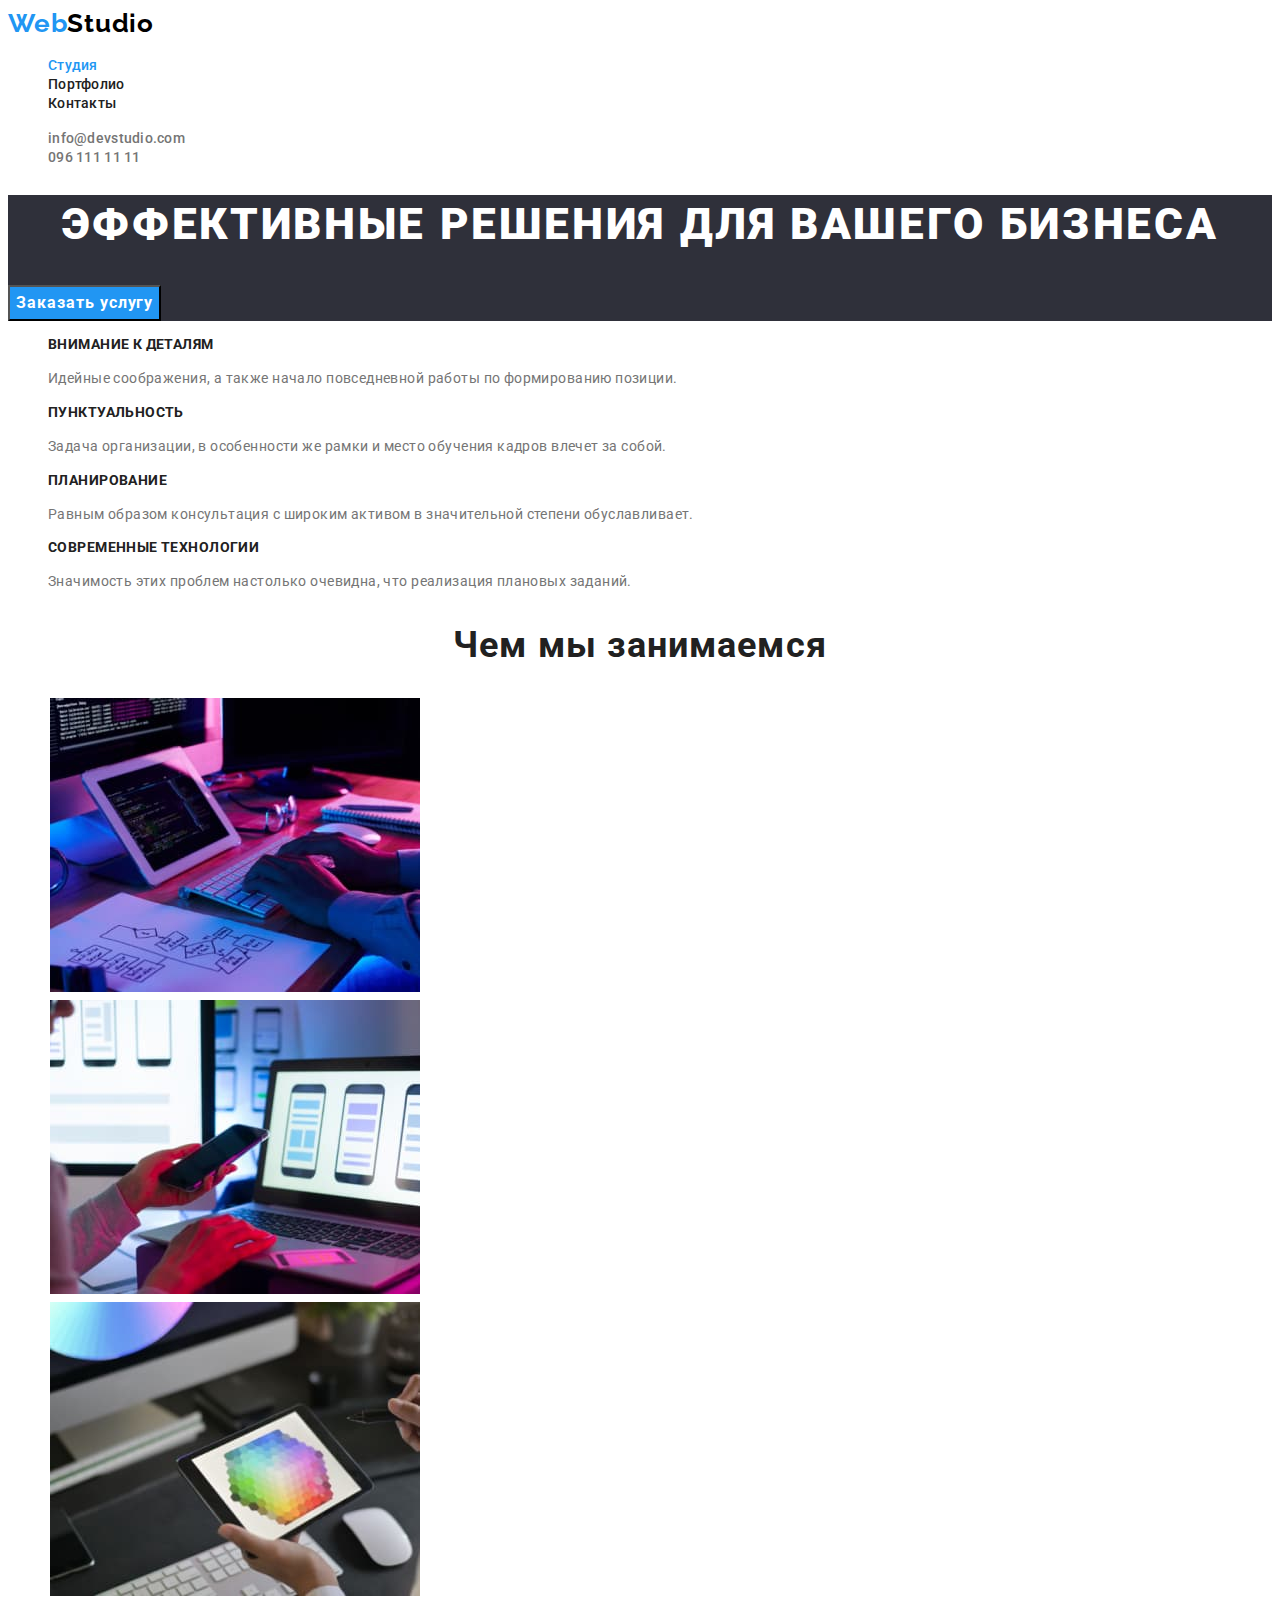
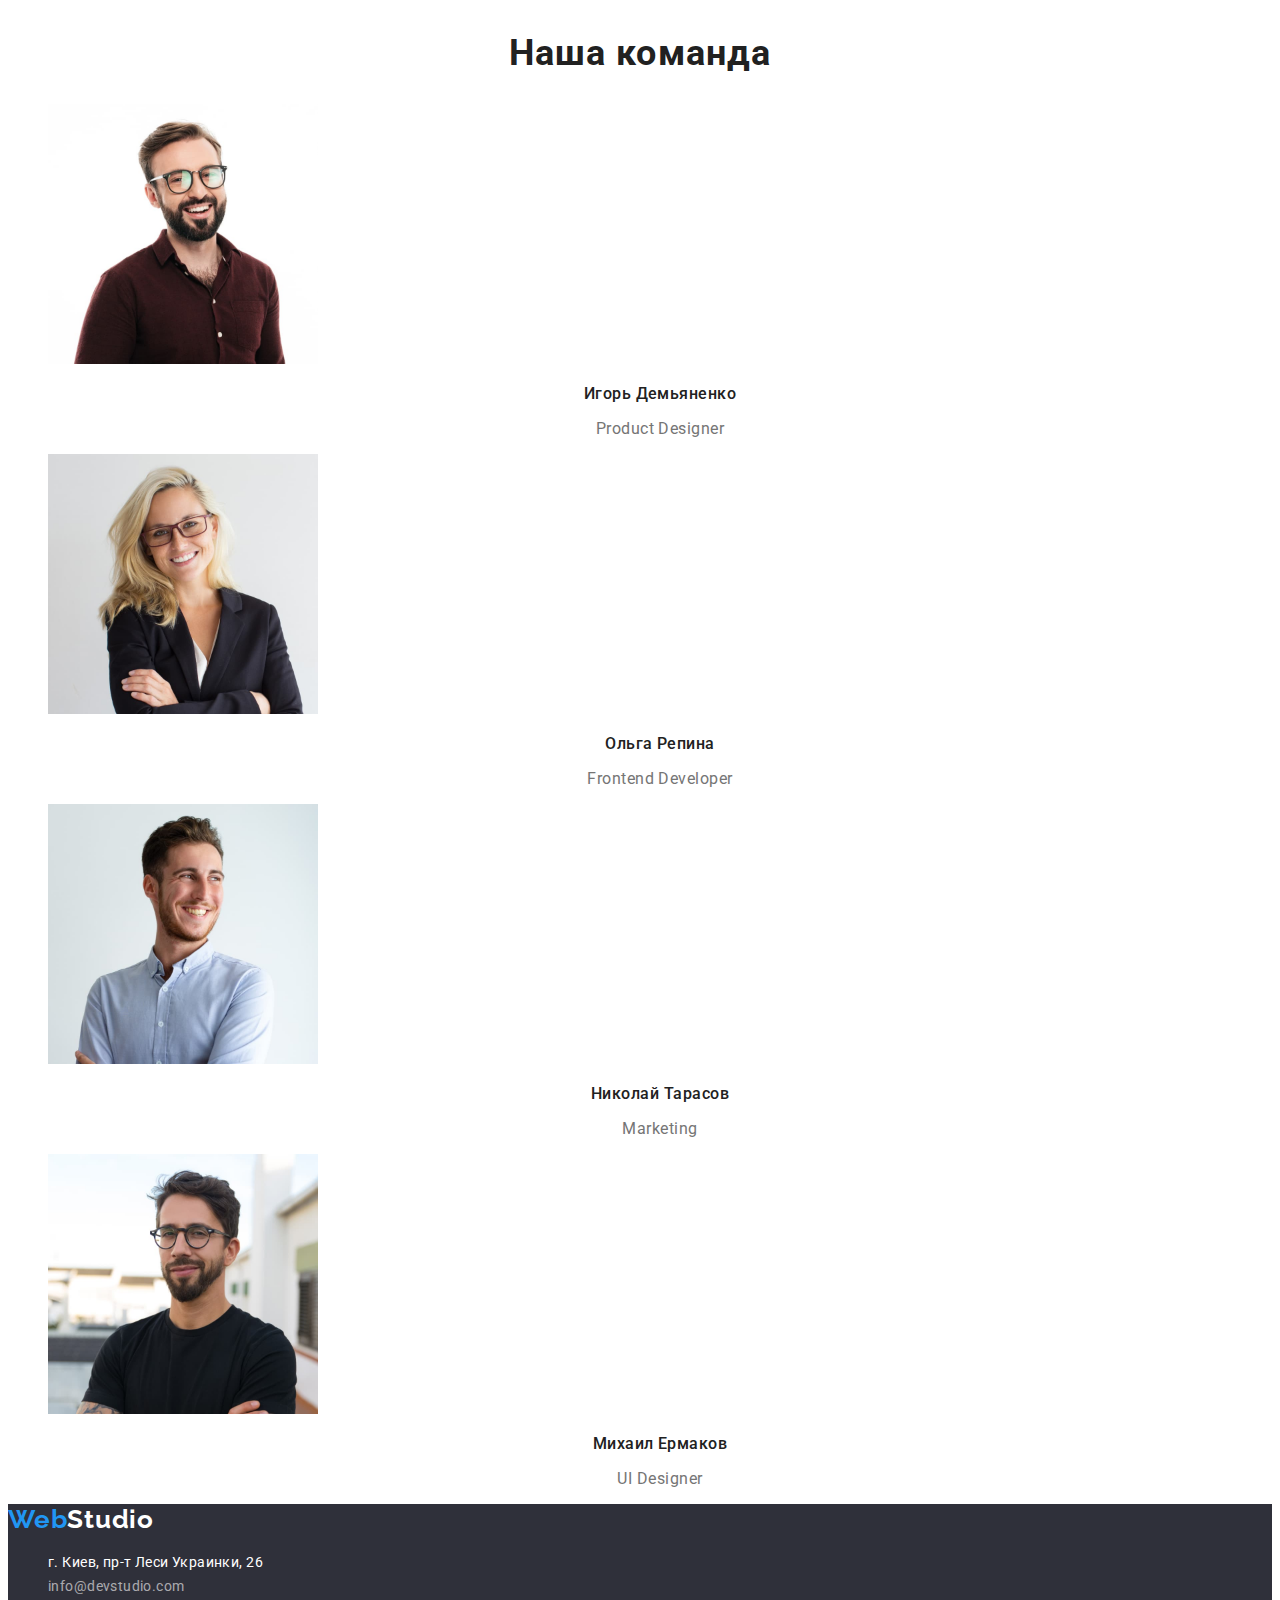
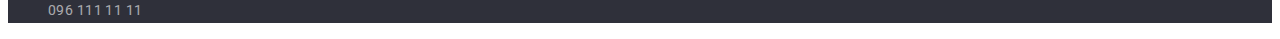
<file: index.html>
<!DOCTYPE html>
<html lang="ru">
<head>
    <meta charset="UTF-8">
    <meta http-equiv="X-UA-Compatible" content="IE=edge">
    <meta name="viewport" content="width=device-width, initial-scale=1.0">
    <title>WebStudio</title>
    <link rel="preconnect" href="https://fonts.googleapis.com">
    <link rel="preconnect" href="https://fonts.gstatic.com" crossorigin>
    <link href="https://fonts.googleapis.com/css2?family=Raleway:wght@700&family=Roboto:wght@400;500;700;900&display=swap"
        rel="stylesheet">
    <link rel="stylesheet" href="./css/styles.css">
</head>
<body>
    <header class="header">
        <nav class="navigation">
            <a class="link logo" href="#">Web<span class="header-logo">Studio</span></a>
            <ul class="list nav-list">
                <li class="nav-item"><a class="link nav-link nav-current" href="#">Студия</a></li>
                <li class="nav-item"><a class="link nav-link" href="./portfolio.html">Портфолио</a></li>
                <li class="nav-item"><a class="link nav-link" href="#">Контакты</a></li>
            </ul>
        </nav>
        <ul class="list header-contacts">
            <li class="header-contacts-item"><a class=" link header-contacts-link" href="mailto:info@devstudio.com">info@devstudio.com</a></li>
            <li class="header-contacts-item"><a class="link header-contacts-link" href="tel:0961111111">096 111 11 11</a></li>
        </ul>
    </header>
    <main class="main">
        <section class="hero">
            <h1 class="hero-title">Эффективные решения для вашего бизнеса</h1>
            <button class="hero-button" type="button">Заказать услугу</button>
        </section>
        <section class="advantages">
            <h2 class="visually-hidden">Наши преимущества</h2>
            <ul class="list advantages-list">
                <li class="advantages-item">
                    <h3 class="advantages-item-title">Внимание к деталям</h3>
                    <p class="advantages-item-text">Идейные соображения, а также начало повседневной работы по формированию позиции.</p>
                </li>
                <li class="advantages-item">
                    <h3 class="advantages-item-title">Пунктуальность</h3>
                    <p class="advantages-item-text">Задача организации, в особенности же рамки и место обучения кадров влечет за собой.</p>
                </li>
                <li class="advantages-item">
                    <h3 class="advantages-item-title">Планирование</h3>
                    <p class="advantages-item-text">Равным образом консультация с широким активом в значительной степени обуславливает.</p>
                </li>
                <li class="advantages-item">
                    <h3 class="advantages-item-title">Современные технологии</h3>
                    <p class="advantages-item-text">Значимость этих проблем настолько очевидна, что реализация плановых заданий.</p>
                </li>
            </ul>
        </section>
        <section class="doing">
            <h2 class="doing-title">Чем мы занимаемся</h2>
            <ul class="doing-list list">
                <li class="doing-item"><a class="link doing-link" href="#"><img class="doing-image" src="./images/wedoing/first.jpg" alt="Разработка сайтов" width="370"
                            height="294"></a></li>
                <li class="doing-item"><a class="link doing-link" href="#"><img class="doing-image" src="./images/wedoing/second.jpg" alt="Адаптация сайтов" width="370"
                            height="294"></a></li>
                <li class="doing-item"><a class="link doing-link" href="#"><img class="doing-image" src="./images/wedoing/third.jpg" alt="Продвижение сайтов" width="370"
                            height="294"></a></li>
            </ul>
        </section>
        <section class="team">
            <h2 class="team-title">Наша команда</h2>
            <ul class="list team-list">
                <li class="team-item">
                    <img class="team-image" src="./images/team/image-1.jpg" alt="Игорь Демьяненко" width="270" height="260">
                    <h3 class="team-item-title">Игорь Демьяненко</h3>
                    <p class="team-item-text">Product Designer</p>
                </li>
                <li class="team-item">
                    <img class="team-image"src="./images/team/image-2.jpg" alt="Ольга Репина" width="270" height="260">
                    <h3 class="team-item-title">Ольга Репина</h3>
                    <p class="team-item-text">Frontend Developer</p>
                </li>
                <li class="team-item">
                    <img class="team-image" src="./images/team/image-3.jpg" alt="Николай Тарасов" width="270" height="260">
                    <h3 class="team-item-title">Николай Тарасов</h3>
                    <p class="team-item-text">Marketing</p>
                </li>
                <li class="team-item">
                    <img class="team-image"src="./images/team/image-4.jpg" alt="Михаил Ермаков" width="270" height="260">
                    <h3 class="team-item-title">Михаил Ермаков</h3>
                    <p class="team-item-text">UI Designer</p>
                </li>
            </ul>
        </section>
    </main>
    <footer class="footer">
        <a class="link logo" href="#">Web<span class="footer-logo">Studio</span></a>
        <address class="footer-address">
            <ul class="list footer-list">
                <li class="footer-item"><a class="link footer-link footer-link-address-color" href="https://goo.gl/maps/kx9JJZzX5HRAfABEA" target="_blank" rel="noopener, noindex, nofollow">г. Киев, пр-т Леси Украинки, 26</a></li>
                <li class="footer-item"><a class="link footer-link footer-link-contact-color" href="mailto:info@devstudio.com">info@devstudio.com</a></li>
                <li class="footer-item"><a class="link footer-link footer-link-contact-color" href="tel:0961111111">096 111 11 11</a></li>
            </ul>
        </address>
    </footer>
</body>
</html>
</file>
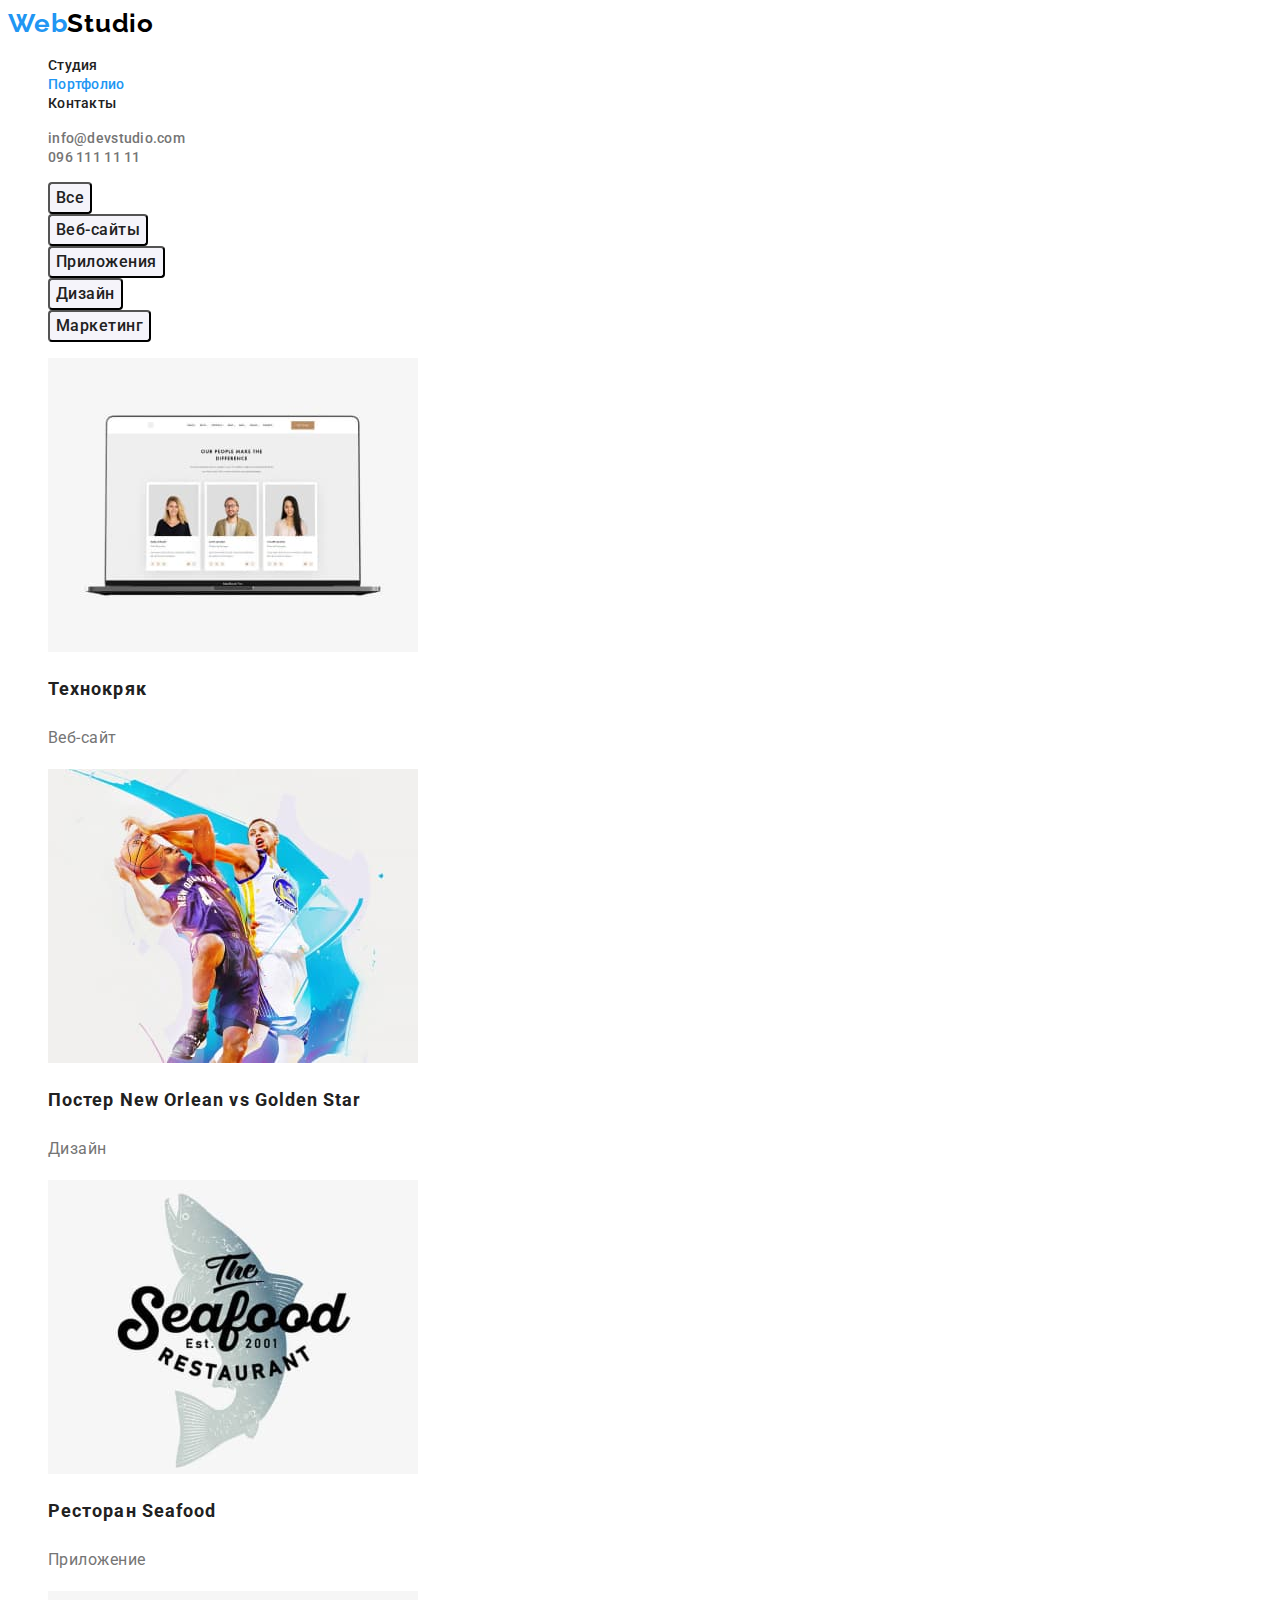
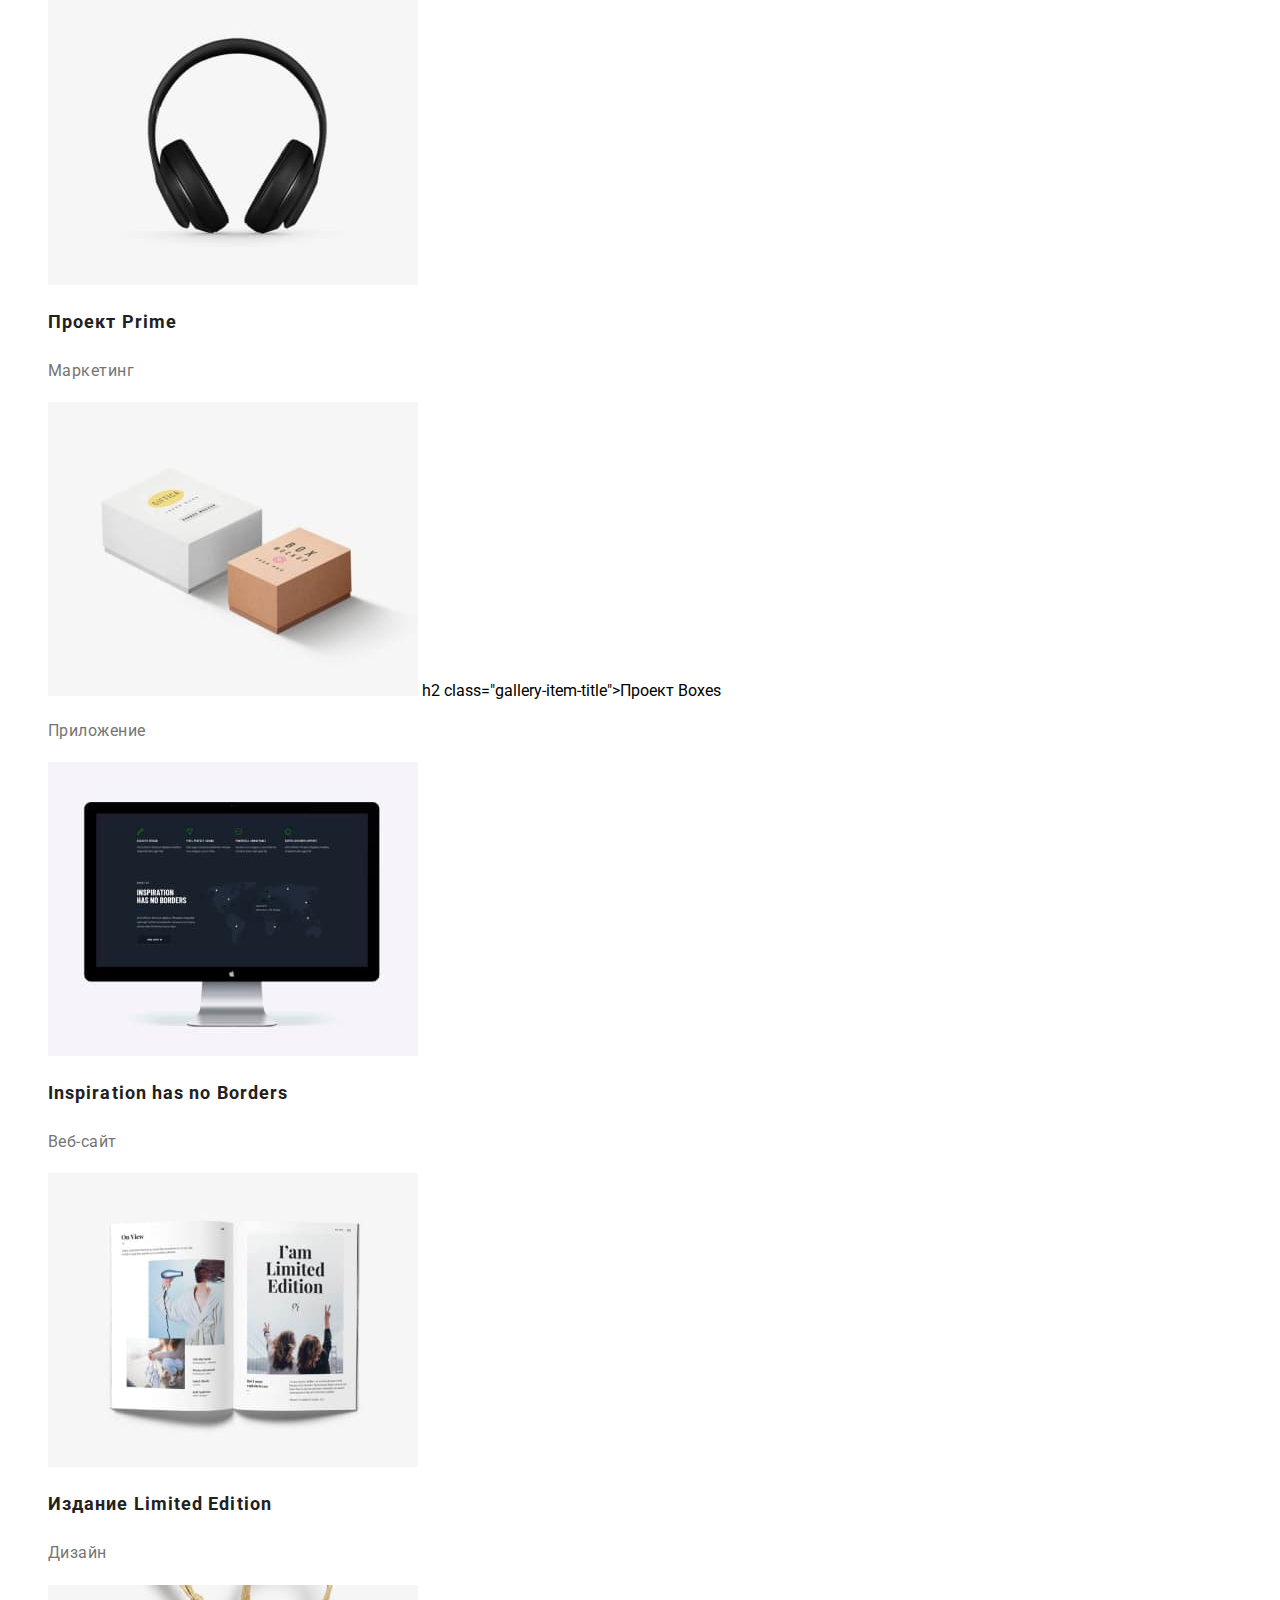
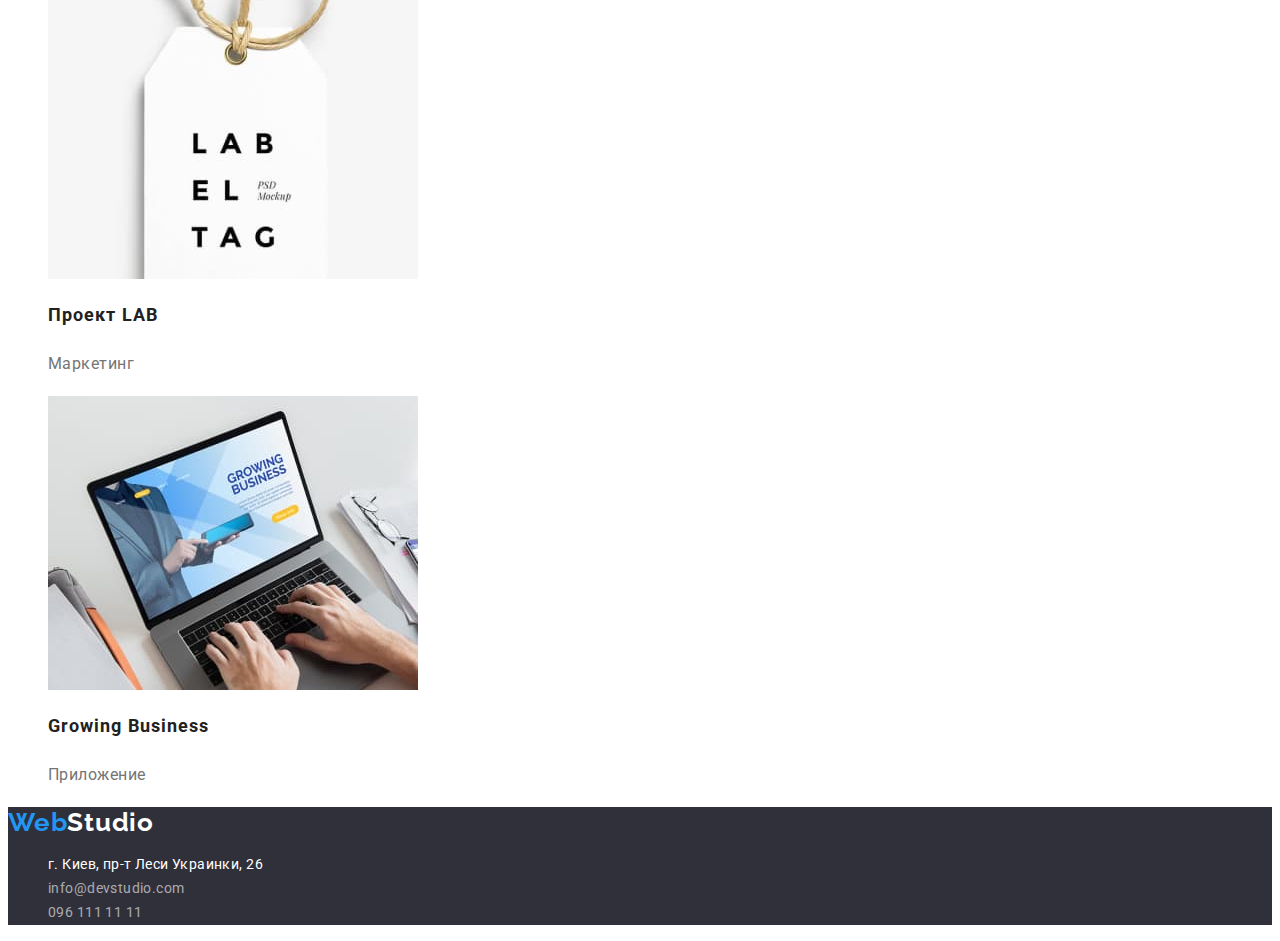
<file: portfolio.html>
<!DOCTYPE html>
<html lang="ru">

<head>
    <meta charset="UTF-8">
    <meta http-equiv="X-UA-Compatible" content="IE=edge">
    <meta name="viewport" content="width=device-width, initial-scale=1.0">
    <title>WebStudio</title>
    <link rel="preconnect" href="https://fonts.googleapis.com">
    <link rel="preconnect" href="https://fonts.gstatic.com" crossorigin>
    <link
        href="https://fonts.googleapis.com/css2?family=Raleway:wght@700&family=Roboto:wght@400;500;700;900&display=swap"
        rel="stylesheet">
    <link rel="stylesheet" href="./css/styles.css">
</head>

<body>
    <header class="header">
        <nav class="navigation">
            <a class="link logo bottom-border" href="#">Web<span class="header-logo">Studio</span></a>
            <ul class="list nav-list">
                <li class="nav-item"><a class="link nav-link" href="./index.html">Студия</a></li>
                <li class="nav-item"><a class="link nav-link nav-current" href="#">Портфолио</a></li>
                <li class="nav-item"><a class="link nav-link" href="#">Контакты</a></li>
            </ul>
        </nav>
        <ul class="list header-contacts">
            <li class="header-contacts-item"><a class=" link header-contacts-link"
                    href="mailto:info@devstudio.com">info@devstudio.com</a></li>
            <li class="header-contacts-item"><a class="link header-contacts-link" href="tel:0961111111">096 111 11
                    11</a></li>
        </ul>
    </header>
    <main class="gallery">
        <section class="gallery-section"></section>
            <h1 class="visually-hidden">Галерея</h1>
            <ul class="gallery-filter list">
                <li class="gallery-filter-item"><button class="gallery-filter-btn">Все</button></li>
                <li class="gallery-filter-item"><button class="gallery-filter-btn">Веб-сайты</button></li>
                <li class="gallery-filter-item"><button class="gallery-filter-btn">Приложения</button></li>
                <li class="gallery-filter-item"><button class="gallery-filter-btn">Дизайн</button></li>
                <li class="gallery-filter-item"><button class="gallery-filter-btn">Маркетинг</button></li>
            </ul>
            <ul class="list gallery-list">
                <li class="gallery-item">
                    <img class="gallery-image" src="./images/gallery/img-1.jpg" alt="Технокряк" width="370" height="294">
                    <h2 class="gallery-item-title">Технокряк</h2>
                    <p class="gallery-text">Веб-сайт</p>
                </li>
                <li class="gallery-item">
                    <img class="gallery-image" src="./images/gallery/img-2.jpg" alt="Постер New Orlean vs Golden Star" width="370" height="294">
                    <h2 class="gallery-item-title">Постер New Orlean vs Golden Star</h2>
                    <p class="gallery-text">Дизайн</p>
                </li>
                <li class="gallery-item">
                    <img class="gallery-image" src="./images/gallery/img-3.jpg" alt="Ресторан Seafood" width="370" height="294">
                    <h2 class="gallery-item-title">Ресторан Seafood</h2>
                    <p class="gallery-text">Приложение</p>
                </li>
                <li class="gallery-item">
                    <img class="gallery-image" src="./images/gallery/img-4.jpg" alt="Проект Prime" width="370" height="294">
                    <h2 class="gallery-item-title">Проект Prime</h2>
                    <p class="gallery-text">Маркетинг</p>
                </li>
                <li class="gallery-item">
                    <img class="gallery-image" src="./images/gallery/img-5.jpg" alt="Проект Boxes" width="370" height="294">
                    h2 class="gallery-item-title">Проект Boxes</h2>
                    <p class="gallery-text">Приложение</p>
                </li>
                <li class="gallery-item">
                    <img class="gallery-image" src="./images/gallery/img-6.jpg" alt="Inspiration has no Borders" width="370" height="294">
                    <h2 class="gallery-item-title">Inspiration has no Borders</h2>
                    <p class="gallery-text">Веб-сайт</p>      
                </li>
                <li class="gallery-item">
                    <img class="gallery-image" src="./images/gallery/img-7.jpg" alt="Издание Limited Edition" width="370" height="294">
                    <h2 class="gallery-item-title">Издание Limited Edition</h2>
                    <p class="gallery-text">Дизайн</p>
                </li>
                <li class="gallery-item">
                    <img class="gallery-image" src="./images/gallery/img-8.jpg" alt="Проект LAB" width="370" height="294">
                    <h2 class="gallery-item-title">Проект LAB</h2>
                    <p class="gallery-text">Маркетинг</p>
                </li>
                <li class="gallery-item">
                    <img class="gallery-image" src="./images/gallery/img-9.jpg" alt="Growing Business" width="370" height="294">
                    <h2 class="gallery-item-title">Growing Business</h2>
                    <p class="gallery-text">Приложение</p>
                </li>
            </ul>
        </section>
    </main>
    <footer class="footer">
        <a class="link logo" href="#">Web<span class="footer-logo">Studio</span></a>
        <address class="footer-address">
            <ul class="list footer-list">
                <li class="footer-item"><a class="link footer-link footer-link-address-color"
                        href="https://goo.gl/maps/kx9JJZzX5HRAfABEA" target="_blank"
                        rel="noopener, noindex, nofollow">г. Киев, пр-т Леси Украинки, 26</a></li>
                <li class="footer-item"><a class="link footer-link footer-link-contact-color"
                        href="mailto:info@devstudio.com">info@devstudio.com</a></li>
                <li class="footer-item"><a class="link footer-link footer-link-contact-color" href="tel:0961111111">096
                        111 11 11</a></li>
            </ul>
        </address>
    </footer>
</body>

</html>
</file>
<file: css/styles.css>
:root {
--primary-font: "Roboto";
--secondary-font: "Raleway";
--primary-color: #FFFFFF;
--header-logo-color: #000000;
--hero-footer-bgcolor: #2F303A;
--gallery-filter-bgcolor: #F5F4FA;
--primary-text-color: #212121;
--secondary-text-color: #757575;
--accent-color: #2196F3;
} 
/* ------------------------------------------------------------------------------------------------ */
/*----------------------------------------- COMMON--------------------------------------------------*/
/* ------------------------------------------------------------------------------------------------ */
body {
    font-family: var(--primary-font), Tahoma, sans-serif;
    background-color: var(--primary-color);
}

.link {
    text-decoration: none;
    font-style: normal;
}

.list {
    list-style: none;
}

.logo {
    font-family: var(--secondary-font);
    font-weight: 700;
    font-size: 26px;
    line-height: 1.19;
    letter-spacing: 0.03em;
    color: var(--accent-color);
}

/*----------------------------------------------HEADER----------------------------------------  */
.header-logo {
    color: var(--header-logo-color);
}

.nav-link {
    font-weight: 500;
    font-size: 14px;
    line-height: 1.14;
    letter-spacing: 0.02em;
    color: var(--primary-text-color);
} 

.nav-link:hover,
.nav-link:focus {
    color: var(--accent-color);
}

.nav-current {
    color: var(--accent-color);
}

.header-contacts-link {
    font-weight: 500;
    font-size: 14px;
    line-height: 1.14;
    letter-spacing: 0.02em;
    color: var(--secondary-text-color);
}

.header-contacts-link:hover,
.header-contacts-link:focus {
    color: var(--accent-color);
}

/*----------------------------------------------FOOTER------------------------------------------  */

.footer {
    background-color: var(--hero-footer-bgcolor);
}

.footer-logo {
    color: var(--primary-color);
}

.footer-link {
    font-size: 14px;
    line-height: 1.71;
    letter-spacing: 0.03em;
}

.footer-link-address-color {
    color: var(--primary-color);
}

.footer-link-contact-color {
    color: rgba(255, 255, 255, 0.6);
}
/* ------------------------------------------------------------------------------------------------ */
/*----------------------------------------- STUDIO--------------------------------------------------*/
/* ------------------------------------------------------------------------------------------------ */


/*----------------------------------------------HERO------------------------------------------  */

.hero {
    background-color: var(--hero-footer-bgcolor);
}

.hero-title {
    font-weight: 900;
    font-size: 44px;
    line-height: 1.36;
    text-align: center;
    letter-spacing: 0.06em;
    text-transform: uppercase;
    color: var(--primary-color);
}

.hero-button {
    background-color: var(--accent-color);
    font-family: var(--primary-font);
    font-style: normal;
    font-weight: 700;
    font-size: 16px;
    line-height: 1.88;
    letter-spacing: 0.06em;
    text-align: center;
    color: var(--primary-color);
    cursor: pointer;
}

/*----------------------------------------------ADVANTAGES------------------------------------  */

.visually-hidden {
    position: absolute;
    white-space: nowrap;
    width: 1px;
    height: 1px;
    overflow: hidden;
    border: 0;
    padding: 0;
    clip: rect(0 0 0 0);
    clip-path: inset(50%);
    margin: -1px;
}

.advantages-item-title {
    font-size: 14px;
    line-height: 1.14;
    letter-spacing: 0.03em;
    text-transform: uppercase;
    color: var(--primary-text-color);
}

.advantages-item-text {
    font-size: 14px;
    line-height: 1.71;    
    letter-spacing: 0.03em;
    color: var(--secondary-text-color);
}

/*----------------------------------------------DOING-----------------------------------------  */

.doing-title {
    color: var(--primary-text-color);
    font-size: 36px;
    line-height: 1.17;
    text-align: center;
    letter-spacing: 0.03em;
}

.doing-image {
    border: 2px solid var(--primary-color);
}

/*----------------------------------------------TEAM------------------------------------------  */
.team-title {
    color: var(--primary-text-color);
    font-size: 36px;
    line-height: 1.17;
    text-align: center;
    letter-spacing: 0.03em;
}

.team-item-title {
    font-weight: 500;
    font-size: 16px;
    line-height: 1.19;
    text-align: center;
    letter-spacing: 0.03em;
    color: var(--primary-text-color);
}

.team-item-text {
    font-size: 16px;
    line-height: 1.19;
    text-align: center;
    letter-spacing: 0.03em;
    color: var(--secondary-text-color);
}

/* ------------------------------------------------------------------------------------------------ */
/*----------------------------------------- PORTFOLIO-----------------------------------------------*/
/* ------------------------------------------------------------------------------------------------ */

.gallery-filter-btn {
    font-family: inherit;
    font-weight: 500;
    font-size: 16px;
    line-height: 1.63;
    text-align: center;
    letter-spacing: 0.03em;
    background-color: var(--gallery-filter-bgcolor);
    color: var(--primary-text-color);
    border-radius: 4px;
    cursor: pointer;
}

.gallery-filter-btn:hover,
.gallery-filter-btn:focus {
    color: var(--primary-color);
    background-color: var(--accent-color);
    box-shadow: 0px 3px 1px rgba(0, 0, 0, 0.1),
                0px 1px 2px rgba(0, 0, 0, 0.08),
                0px 2px 2px rgba(0, 0, 0, 0.12);
    border-radius: 4px;
}

.gallery-item-title {
    font-size: 18px;
    line-height: 2;
    letter-spacing: 0.06em;
    color: var(--primary-text-color);
}

.gallery-text {
    font-size: 16px;
    line-height: 1.88;
    letter-spacing: 0.03em;
    color: var(--secondary-text-color);
}
</file>
